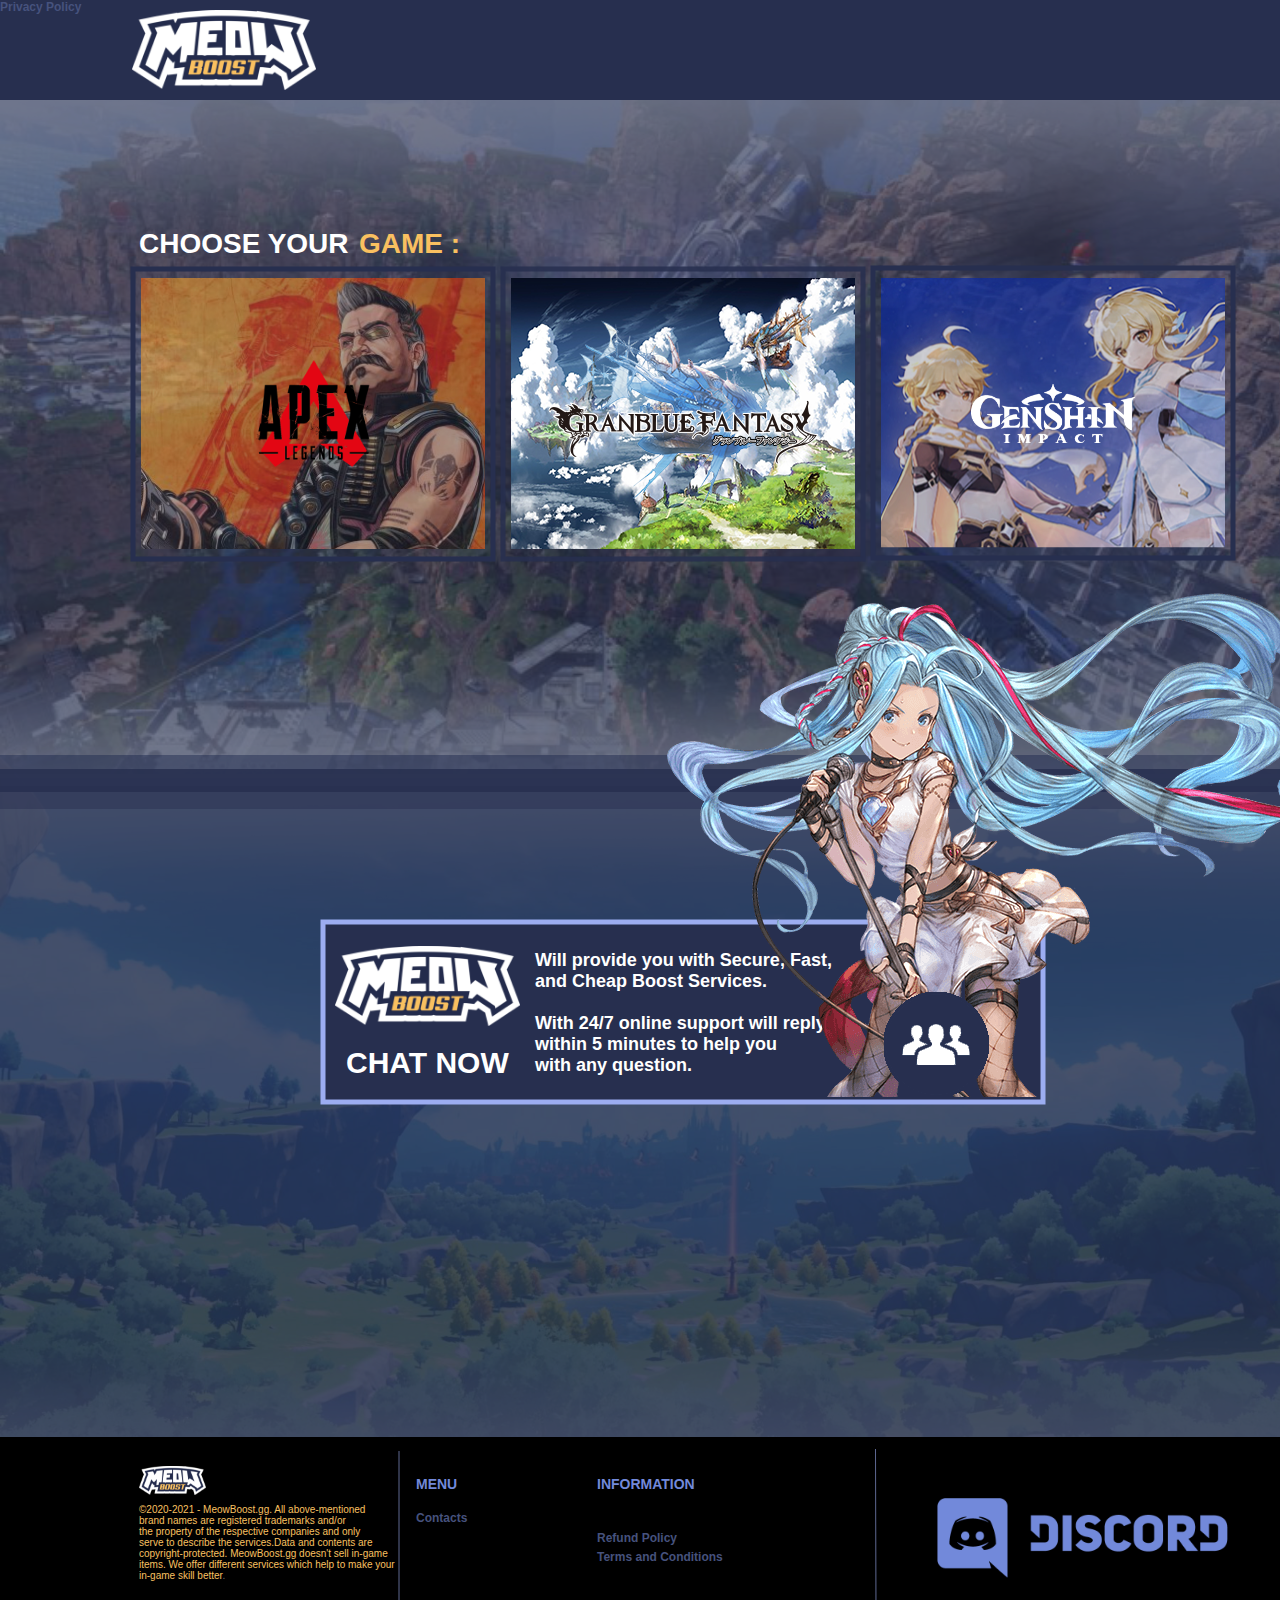
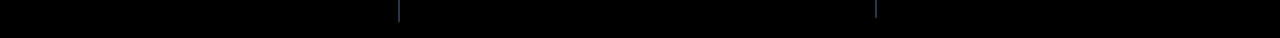
<file: index.html>
<!DOCTYPE html>
<html>
<head>
<meta charset="utf-8"/>
<meta http-equiv="X-UA-Compatible" content="IE=edge"/>
<meta name="viewport" content="width=device-width, initial-scale=1.0">
<title>Landing Page</title>
<link rel="stylesheet" type="text/css" id="applicationStylesheet" href="Landing_Page.css"/>
<script id="applicationScript" type="text/javascript" src="Landing_Page.js"></script>
</head>
<body>
<div id="Landing_Page">
	<div id="bg">
		<img id="ppek" src="ppek.png" srcset="ppek.png 1x, ppek@2x.png 2x">
			
		<img id="mmek" src="mmek.png" srcset="mmek.png 1x, mmek@2x.png 2x">
			
		<svg class="Rectangle_7">
			<rect id="Rectangle_7" rx="0" ry="0" x="0" y="0" width="1366" height="678">
			</rect>
		</svg>
		<svg class="Rectangle_8">
			<rect id="Rectangle_8" rx="0" ry="0" x="0" y="0" width="1366" height="659">
			</rect>
		</svg>
		<svg class="Footer" viewBox="0 0 1366 1337">
			<path id="Footer" d="M 0 0 L 1366 0 L 1366 1337 L 0 1337 L 0 0 Z">
			</path>
		</svg>
		<svg class="Rectangle_11">
			<rect id="Rectangle_11" rx="0" ry="0" x="0" y="0" width="1366" height="23">
			</rect>
		</svg>
		<svg class="Rectangle_12">
			<rect id="Rectangle_12" rx="0" ry="0" x="0" y="0" width="1366" height="23">
			</rect>
		</svg>
		<svg class="Rectangle_13">
			<rect id="Rectangle_13" rx="0" ry="0" x="0" y="0" width="1366" height="23">
			</rect>
		</svg>
		<svg class="Rectangle_14">
			<rect id="Rectangle_14" rx="0" ry="0" x="0" y="0" width="1366" height="23">
			</rect>
		</svg>
		<svg class="Rectangle_15">
			<rect id="Rectangle_15" rx="0" ry="0" x="0" y="0" width="1366" height="23">
			</rect>
		</svg>
	</div>
	<div id="Header">
		<svg class="Rectangle_1">
			<rect id="Rectangle_1" rx="0" ry="0" x="0" y="0" width="1366" height="100">
			</rect>
		</svg>
		<img id="meow_boost_text-1" src="meow_boost_text-1.png" srcset="meow_boost_text-1.png 1x, meow_boost_text-1@2x.png 2x">
			
	</div>
	<div id="Group_2">
		<div id="Apex_Legends">
			<svg class="Rectangle_6">
				<rect id="Rectangle_6" rx="0" ry="0" x="0" y="0" width="360" height="290">
				</rect>
			</svg>
			<img id="banner_s8" src="banner_s8.png" srcset="banner_s8.png 1x, banner_s8@2x.png 2x">
				
			<img id="apex-logo-F74B0C9FCD-seeklogoc" src="apex-logo-F74B0C9FCD-seeklogoc.png" srcset="apex-logo-F74B0C9FCD-seeklogoc.png 1x, apex-logo-F74B0C9FCD-seeklogoc@2x.png 2x">
				
		</div>
		<div id="GBF">
			<svg class="Rectangle_9">
				<rect id="Rectangle_9" rx="0" ry="0" x="0" y="0" width="360" height="290">
				</rect>
			</svg>
			<img id="thumb-1920-877952" src="thumb-1920-877952.png" srcset="thumb-1920-877952.png 1x, thumb-1920-877952@2x.png 2x">
				
			<img id="Granblue_Fantasy_logo" src="Granblue_Fantasy_logo.png" srcset="Granblue_Fantasy_logo.png 1x, Granblue_Fantasy_logo@2x.png 2x">
				
		</div>
		<div id="GI">
			<svg class="Rectangle_10">
				<rect id="Rectangle_10" rx="0" ry="0" x="0" y="0" width="360" height="290">
				</rect>
			</svg>
			<img id="memes" src="memes.png" srcset="memes.png 1x, memes@2x.png 2x">
				
			<img id="ID1200px-Genshin_Impact_logosv" src="ID1200px-Genshin_Impact_logosv.png" srcset="ID1200px-Genshin_Impact_logosv.png 1x, ID1200px-Genshin_Impact_logosv@2x.png 2x">
				
		</div>
	</div>
	<div id="Footer_">
		<svg class="Footer_ba">
			<rect id="Footer_ba" rx="0" ry="0" x="0" y="0" width="1366" height="201">
			</rect>
		</svg>
		<img id="meow_boost_text-1_ba" src="meow_boost_text-1_ba.png" srcset="meow_boost_text-1_ba.png 1x, meow_boost_text-1_ba@2x.png 2x">
			
		<div id="ID2020-2021_-_MeowBoostgg_All_">
			<span>©2020-2021 - MeowBoost.gg. All above-mentioned<br/>brand names are registered trademarks and/or<br/>the property of the respective companies and only<br/>serve to describe the services.Data and contents are copyright-protected. MeowBoost.gg doesn't sell in-game items. We offer different services which help to make your in-game skill better</span><span style="color:rgba(112,112,112,1);">.</span>
		</div>
	</div>
	<div id="Lyria">
		<svg class="Lyria_bd">
			<rect id="Lyria_bd" rx="0" ry="0" x="0" y="0" width="720" height="180">
			</rect>
		</svg>
		<img id="meow_boost_text-1_be" src="meow_boost_text-1_be.png" srcset="meow_boost_text-1_be.png 1x, meow_boost_text-1_be@2x.png 2x">
			
		<div id="Will_provide_you_with_Secure_F">
			<span>Will provide you with Secure, Fast,<br/>and Cheap Boost Services.<br/><br/>With 24/7 online support will reply <br/>within 5 minutes to help you<br/>with any question.</span>
		</div>
		<div id="CHAT_NOW">
			<span>CHAT NOW</span>
		</div>
	</div>
	<div id="lyria_2_">
		<div id="CHOOSE_YOUR">
			<span>CHOOSE YOUR</span>
		</div>
		<div id="GAME_">
			<span>GAME :</span>
		</div>
	</div>
	<img id="lyriammmemeejk" src="lyriammmemeejk.png" srcset="lyriammmemeejk.png 1x, lyriammmemeejk@2x.png 2x">
		
	<a href="https://discord.gg/xrqt5MGTY9">
	<div id="Discord">
		<a href="https://discord.gg/xrqt5MGTY9">
		<img id="klipartzcom" src="klipartzcom.png" srcset="klipartzcom.png 1x, klipartzcom@2x.png 2x">
			
		</a>
		<svg class="Rectangle_16">
			<rect id="Rectangle_16" rx="0" ry="0" x="0" y="0" width="350" height="160">
			</rect>
		</svg>
	</div>
	</a>
	<div id="LINE_">
		<svg class="Line_1" viewBox="0 0 1 171">
			<path id="Line_1" d="M 0 0 L 0 171">
			</path>
		</svg>
		<svg class="Line_2" viewBox="0 0 0.5 169">
			<path id="Line_2" d="M 0 0 L 0.5 169">
			</path>
		</svg>
	</div>
	<div id="Footer_text">
		<div id="INFORMATION">
			<span>INFORMATION</span>
		</div>
		<div id="MENU">
			<span>MENU</span>
		</div>
	</div>
	<a href="https://discord.gg/xrqt5MGTY9">
	<div id="Contacts">
		<svg class="Rectangle_18">
			<rect id="Rectangle_18" rx="0" ry="0" x="0" y="0" width="52" height="15">
			</rect>
		</svg>
		<div id="Contacts_bw">
			<span>Contacts</span>
		</div>
	</div>
	</a>
	<div onclick="application.goToTargetView(event)" id="PP_bx">
		<svg class="Rectangle_19">
			<rect id="Rectangle_19" rx="0" ry="0" x="0" y="0" width="81" height="14">
			</rect>
		</svg>
		<div id="Privacy_Policy">
			<span>Privacy Policy</span>
		</div>
	</div>
	<div id="RP">
		<svg class="RP_b">
			<rect id="RP_b" rx="0" ry="0" x="0" y="0" width="80" height="14">
			</rect>
		</svg>
		<div id="Refund_Policy">
			<span>Refund Policy</span>
		</div>
	</div>
	<div id="ToS">
		<div id="Terms_and_Conditions">
			<span>Terms and Conditions</span>
		</div>
		<svg class="Rectangle_20">
			<rect id="Rectangle_20" rx="0" ry="0" x="0" y="0" width="126" height="14">
			</rect>
		</svg>
	</div>
</div>
</body>
</html>
</file>
<file: Landing_Page.css>
.mediaViewInfo {
	--web-view-name: Landing Page;
	--web-view-id: Landing_Page;
	--web-scale-on-resize: true;
	--web-enable-deep-linking: true;
}
:root {
	--web-view-ids: Landing_Page;
}
* {
	margin: 0;
	padding: 0;
	box-sizing: border-box;
	border: none;
}
#Landing_Page {
	position: absolute;
	width: 1366px;
	height: 1638px;
	background-color: rgba(255,255,255,1);
	overflow: hidden;
	--web-view-name: Landing Page;
	--web-view-id: Landing_Page;
	--web-scale-on-resize: true;
	--web-enable-deep-linking: true;
}
@keyframes  {


}
#bg {
	position: absolute;
	width: 1366px;
	height: 1430px;
	left: 0px;
	top: 93px;
	overflow: visible;
}
#ppek {
	position: absolute;
	width: 1366px;
	height: 768px;
	left: 0px;
	top: 662px;
	overflow: visible;
}
#mmek {
	position: absolute;
	width: 1361px;
	height: 681px;
	left: 0px;
	top: 0px;
	overflow: visible;
}
#Rectangle_7 {
	opacity: 0.38;
	fill: rgba(39,47,79,1);
}
.Rectangle_7 {
	position: absolute;
	overflow: visible;
	width: 1366px;
	height: 678px;
	left: 0px;
	top: 7px;
}
#Rectangle_8 {
	opacity: 0.72;
	fill: rgba(39,47,79,1);
}
.Rectangle_8 {
	position: absolute;
	overflow: visible;
	width: 1366px;
	height: 659px;
	left: 0px;
	top: 685px;
}
#Footer {
	fill: rgba(39,47,79,0.42);
}
.Footer {
	overflow: visible;
	position: absolute;
	width: 1366px;
	height: 1337px;
	left: 0px;
	top: 7px;
	transform: matrix(1,0,0,1,0,0);
}
#Rectangle_11 {
	opacity: 0.45;
	fill: rgba(39,47,79,1);
}
.Rectangle_11 {
	position: absolute;
	overflow: visible;
	width: 1366px;
	height: 23px;
	left: 0px;
	top: 662px;
}
#Rectangle_12 {
	opacity: 0.5;
	fill: rgba(39,47,79,1);
}
.Rectangle_12 {
	position: absolute;
	overflow: visible;
	width: 1366px;
	height: 23px;
	left: 0px;
	top: 676px;
}
#Rectangle_13 {
	opacity: 0.5;
	fill: rgba(39,47,79,1);
}
.Rectangle_13 {
	position: absolute;
	overflow: visible;
	width: 1366px;
	height: 23px;
	left: 0px;
	top: 676px;
}
#Rectangle_14 {
	opacity: 0.5;
	fill: rgba(39,47,79,1);
}
.Rectangle_14 {
	position: absolute;
	overflow: visible;
	width: 1366px;
	height: 23px;
	left: 0px;
	top: 676px;
}
#Rectangle_15 {
	opacity: 0.45;
	fill: rgba(39,47,79,1);
}
.Rectangle_15 {
	position: absolute;
	overflow: visible;
	width: 1366px;
	height: 23px;
	left: 0px;
	top: 693px;
}
#Header {
	position: absolute;
	width: 1366px;
	height: 100px;
	left: 0px;
	top: 0px;
	overflow: visible;
}
#Rectangle_1 {
	fill: rgba(39,47,79,1);
}
.Rectangle_1 {
	position: absolute;
	overflow: visible;
	width: 1366px;
	height: 100px;
	left: 0px;
	top: 0px;
}
#meow_boost_text-1 {
	position: absolute;
	width: 184px;
	height: 80px;
	left: 132px;
	top: 10px;
	overflow: visible;
}
#Group_2 {
	position: absolute;
	width: 1100px;
	height: 291px;
	left: 133px;
	top: 268px;
	overflow: visible;
}
#Apex_Legends {
	position: absolute;
	width: 360px;
	height: 290px;
	left: 0px;
	top: 1px;
	overflow: visible;
}
#Rectangle_6 {
	fill: transparent;
	stroke: rgba(39,47,79,1);
	stroke-width: 5px;
	stroke-linejoin: miter;
	stroke-linecap: butt;
	stroke-miterlimit: 4;
	shape-rendering: auto;
}
.Rectangle_6 {
	position: absolute;
	overflow: visible;
	width: 360px;
	height: 290px;
	left: 0px;
	top: 0px;
}
#banner_s8 {
	opacity: 0.75;
	position: absolute;
	width: 344px;
	height: 271px;
	left: 8px;
	top: 9px;
	overflow: visible;
}
#apex-logo-F74B0C9FCD-seeklogoc {
	position: absolute;
	width: 115px;
	height: 107px;
	left: 123px;
	top: 91px;
	overflow: visible;
}
#GBF {
	position: absolute;
	width: 360px;
	height: 290px;
	left: 370px;
	top: 1px;
	overflow: visible;
}
#Rectangle_9 {
	opacity: 0.85;
	fill: transparent;
	stroke: rgba(39,47,79,1);
	stroke-width: 5px;
	stroke-linejoin: miter;
	stroke-linecap: butt;
	stroke-miterlimit: 4;
	shape-rendering: auto;
}
.Rectangle_9 {
	position: absolute;
	overflow: visible;
	width: 360px;
	height: 290px;
	left: 0px;
	top: 0px;
}
#thumb-1920-877952 {
	position: absolute;
	width: 344px;
	height: 271px;
	left: 8px;
	top: 9px;
	overflow: visible;
}
#Granblue_Fantasy_logo {
	position: absolute;
	width: 273px;
	height: 187px;
	left: 44px;
	top: 51px;
	overflow: visible;
}
#GI {
	position: absolute;
	width: 360px;
	height: 290px;
	left: 740px;
	top: 0px;
	overflow: visible;
}
#Rectangle_10 {
	fill: transparent;
	stroke: rgba(39,47,79,1);
	stroke-width: 5px;
	stroke-linejoin: miter;
	stroke-linecap: butt;
	stroke-miterlimit: 4;
	shape-rendering: auto;
}
.Rectangle_10 {
	position: absolute;
	overflow: visible;
	width: 360px;
	height: 290px;
	left: 0px;
	top: 0px;
}
#memes {
	opacity: 0.85;
	position: absolute;
	width: 344px;
	height: 270.214px;
	left: 8px;
	top: 10px;
	overflow: visible;
}
#ID1200px-Genshin_Impact_logosv {
	position: absolute;
	width: 164px;
	height: 59px;
	left: 98px;
	top: 116px;
	overflow: visible;
}
#Footer_ {
	position: absolute;
	width: 1366px;
	height: 201px;
	left: 0px;
	top: 1437px;
	overflow: visible;
}
#Footer_ba {
	fill: rgba(0,0,0,1);
}
.Footer_ba {
	position: absolute;
	overflow: visible;
	width: 1366px;
	height: 201px;
	left: 0px;
	top: 0px;
}
#meow_boost_text-1_ba {
	position: absolute;
	width: 67px;
	height: 29px;
	left: 139px;
	top: 29px;
	overflow: visible;
}
#ID2020-2021_-_MeowBoostgg_All_ {
	left: 139px;
	top: 67px;
	position: absolute;
	overflow: visible;
	width: 268px;
	height: 105px;
	text-align: left;
	font-family: Arial;
	font-style: normal;
	font-weight: normal;
	font-size: 10px;
	color: rgba(249,192,96,1);
}
#Lyria {
	position: absolute;
	width: 720px;
	height: 180px;
	left: 323px;
	top: 922px;
	overflow: visible;
}
#Lyria_bd {
	fill: rgba(39,47,79,1);
	stroke: rgba(156,173,241,1);
	stroke-width: 5px;
	stroke-linejoin: miter;
	stroke-linecap: butt;
	stroke-miterlimit: 4;
	shape-rendering: auto;
}
.Lyria_bd {
	position: absolute;
	overflow: visible;
	width: 720px;
	height: 180px;
	left: 0px;
	top: 0px;
}
#meow_boost_text-1_be {
	position: absolute;
	width: 185px;
	height: 80px;
	left: 12px;
	top: 24px;
	overflow: visible;
}
#Will_provide_you_with_Secure_F {
	left: 212px;
	top: 28px;
	position: absolute;
	overflow: visible;
	width: 298px;
	white-space: nowrap;
	text-align: left;
	font-family: Arial;
	font-style: normal;
	font-weight: bold;
	font-size: 18px;
	color: rgba(255,255,255,1);
}
#CHAT_NOW {
	left: 23px;
	top: 124px;
	position: absolute;
	overflow: visible;
	width: 164px;
	white-space: nowrap;
	text-align: left;
	font-family: Arial;
	font-style: normal;
	font-weight: bold;
	font-size: 30px;
	color: rgba(255,255,255,1);
}
#lyria_2_ {
	position: absolute;
	width: 321px;
	height: 31px;
	left: 139px;
	top: 228px;
	overflow: visible;
}
#CHOOSE_YOUR {
	left: 0px;
	top: 0px;
	position: absolute;
	overflow: visible;
	width: 211px;
	white-space: nowrap;
	text-align: left;
	font-family: Arial;
	font-style: normal;
	font-weight: bold;
	font-size: 28px;
	color: rgba(255,255,255,1);
}
#GAME_ {
	left: 220px;
	top: 0px;
	position: absolute;
	overflow: visible;
	width: 102px;
	white-space: nowrap;
	text-align: left;
	font-family: Arial;
	font-style: normal;
	font-weight: bold;
	font-size: 28px;
	color: rgba(249,192,96,1);
}
#lyriammmemeejk {
	position: absolute;
	width: 960px;
	height: 544px;
	left: 467px;
	top: 553px;
	overflow: visible;
}
#Discord {
	position: absolute;
	width: 350px;
	height: 160px;
	left: 898px;
	top: 1458px;
	overflow: visible;
}
#klipartzcom {
	position: absolute;
	width: 297px;
	height: 160px;
	left: 36px;
	top: 0px;
	overflow: visible;
}
#Rectangle_16 {
	fill: transparent;
}
.Rectangle_16 {
	position: absolute;
	overflow: visible;
	width: 350px;
	height: 160px;
	left: 0px;
	top: 0px;
}
#LINE_ {
	position: absolute;
	width: 476.5px;
	height: 173px;
	left: 399px;
	top: 1449px;
	overflow: visible;
}
#Line_1 {
	fill: transparent;
	stroke: rgba(156,173,241,0.6);
	stroke-width: 1px;
	stroke-linejoin: miter;
	stroke-linecap: butt;
	stroke-miterlimit: 4;
	shape-rendering: auto;
}
.Line_1 {
	overflow: visible;
	position: absolute;
	width: 1px;
	height: 171px;
	left: 0px;
	top: 2px;
	transform: matrix(1,0,0,1,0,0);
}
#Line_2 {
	fill: transparent;
	stroke: rgba(156,173,241,0.6);
	stroke-width: 1px;
	stroke-linejoin: miter;
	stroke-linecap: butt;
	stroke-miterlimit: 4;
	shape-rendering: auto;
}
.Line_2 {
	overflow: visible;
	position: absolute;
	width: 1.5px;
	height: 169.003px;
	left: 476px;
	top: 0px;
	transform: matrix(1,0,0,1,0,0);
}
#Footer_text {
	position: absolute;
	width: 279px;
	height: 16px;
	left: 416px;
	top: 1476px;
	overflow: visible;
}
#INFORMATION {
	left: 181px;
	top: 0px;
	position: absolute;
	overflow: visible;
	width: 99px;
	white-space: nowrap;
	text-align: left;
	font-family: Arial;
	font-style: normal;
	font-weight: bold;
	font-size: 14px;
	color: rgba(114,137,218,1);
}
#MENU {
	left: 0px;
	top: 0px;
	position: absolute;
	overflow: visible;
	width: 42px;
	white-space: nowrap;
	text-align: left;
	font-family: Arial;
	font-style: normal;
	font-weight: bold;
	font-size: 14px;
	color: rgba(114,137,218,1);
}
#Contacts {
	position: absolute;
	width: 52px;
	height: 15px;
	left: 416px;
	top: 1511px;
	overflow: visible;
}
#Rectangle_18 {
	fill: transparent;
}
.Rectangle_18 {
	position: absolute;
	overflow: visible;
	width: 52px;
	height: 15px;
	left: 0px;
	top: 0px;
}
#Contacts_bw {
	left: 0px;
	top: 0px;
	position: absolute;
	overflow: visible;
	width: 52px;
	white-space: nowrap;
	text-align: left;
	font-family: Arial;
	font-style: normal;
	font-weight: bold;
	font-size: 12px;
	color: rgba(70,82,125,1);
}
#PP {
	position: absolute;
	width: 81px;
	height: 14px;
	left: 597px;
	top: 1512px;
	overflow: visible;
	--web-animation: fadein 0.6s ease-out;
	--web-action-type: page;
	--web-action-target: PP.html;
	cursor: pointer;
}
#Rectangle_19 {
	fill: transparent;
}
.Rectangle_19 {
	position: absolute;
	overflow: visible;
	width: 81px;
	height: 14px;
	left: 0px;
	top: 0px;
}
#Privacy_Policy {
	left: 0px;
	top: 0px;
	position: absolute;
	overflow: visible;
	width: 82px;
	white-space: nowrap;
	text-align: left;
	font-family: Arial;
	font-style: normal;
	font-weight: bold;
	font-size: 12px;
	color: rgba(70,82,125,1);
}
#RP {
	position: absolute;
	width: 80px;
	height: 14px;
	left: 597px;
	top: 1531px;
	overflow: visible;
}
#RP_b {
	fill: transparent;
}
.RP_b {
	position: absolute;
	overflow: visible;
	width: 80px;
	height: 14px;
	left: 0px;
	top: 0px;
}
#Refund_Policy {
	left: 0px;
	top: 0px;
	position: absolute;
	overflow: visible;
	width: 81px;
	white-space: nowrap;
	text-align: left;
	font-family: Arial;
	font-style: normal;
	font-weight: bold;
	font-size: 12px;
	color: rgba(70,82,125,1);
}
#ToS {
	position: absolute;
	width: 126px;
	height: 14px;
	left: 597px;
	top: 1550px;
	overflow: visible;
}
#Terms_and_Conditions {
	left: 0px;
	top: 0px;
	position: absolute;
	overflow: visible;
	width: 127px;
	white-space: nowrap;
	text-align: left;
	font-family: Arial;
	font-style: normal;
	font-weight: bold;
	font-size: 12px;
	color: rgba(70,82,125,1);
}
#Rectangle_20 {
	fill: transparent;
}
.Rectangle_20 {
	position: absolute;
	overflow: visible;
	width: 126px;
	height: 14px;
	left: 0px;
	top: 0px;
}
</file>
